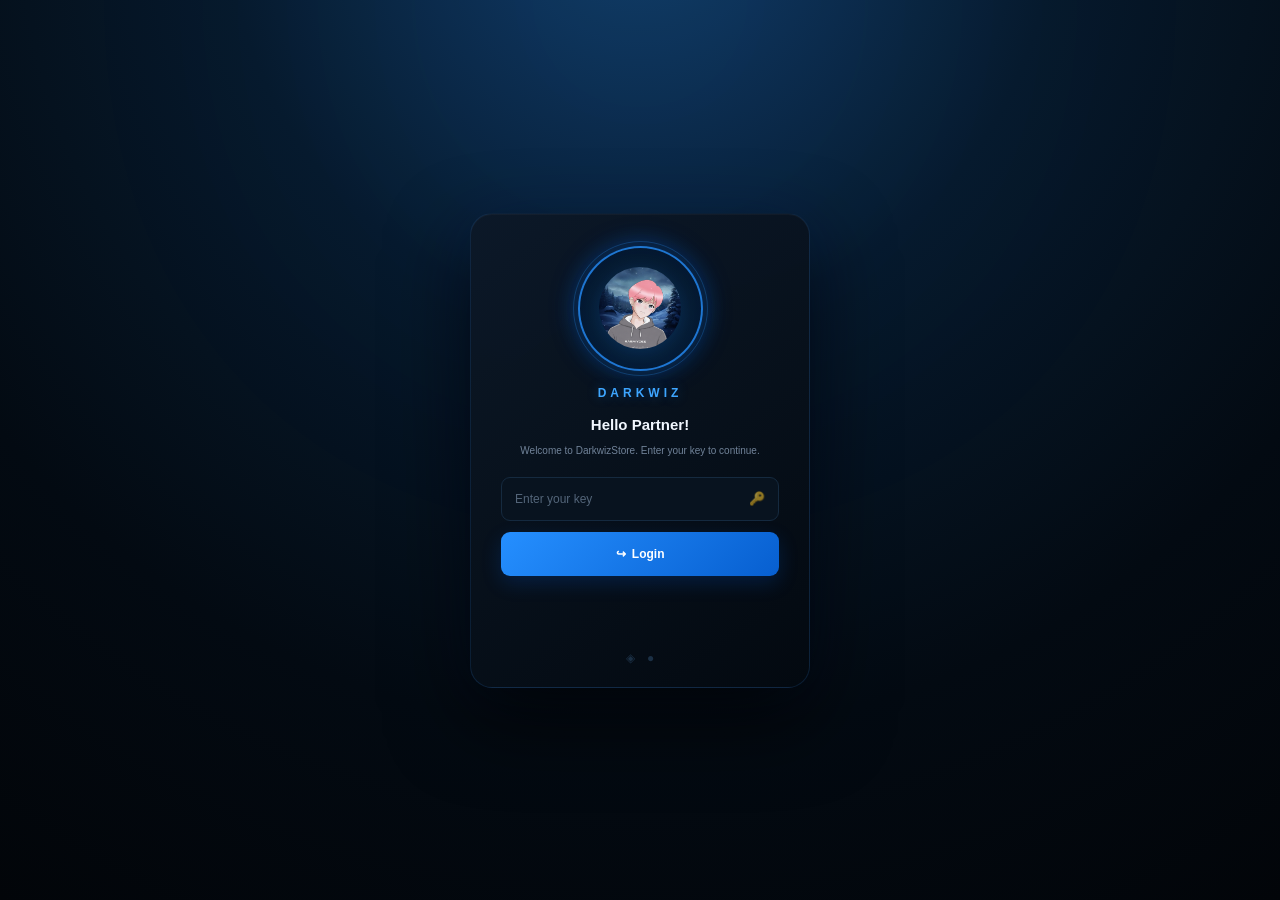
<file: index.html>
<!DOCTYPE html>
<html lang="en">

<head>
    <meta charset="UTF-8">
    <meta name="viewport" content="width=device-width, initial-scale=1.0">

    <title>Darkwiz</title>

    <link rel="stylesheet" href="style.css">
</head>

<body>

    <!-- Background Effect -->
    <div class="background-glow"></div>

    <div class="login-container">

        <!-- Logo Circle -->
        <div class="logo-circle">

            <div class="logo-ring"></div>

            <img src="image/Dark.png" alt="Darkwiz">

        </div>

        <!-- Brand -->
        <div class="brand-name">
            DARKWIZ
        </div>

        <h2>Hello Partner!</h2>

        <p class="description">
            Welcome to DarkwizStore. Enter your key to continue.
        </p>

        <!-- KEY INPUT -->
        <div class="input-box">

            <input
                type="text"
                id="key"
                placeholder="Enter your key"
                autocomplete="off"
            >

            <span class="key-icon">🔑</span>

        </div>

        <!-- LOGIN -->
        <button onclick="login()">

            <span class="login-icon">↪</span>

            Login

        </button>

        <!-- MESSAGE -->
        <div id="error"></div>

        <!-- Bottom -->
        <div class="bottom-icons">

            <span>◈</span>
            <span>●</span>

        </div>

    </div>

    <script src="script.js"></script>

</body>

</html>
</file>
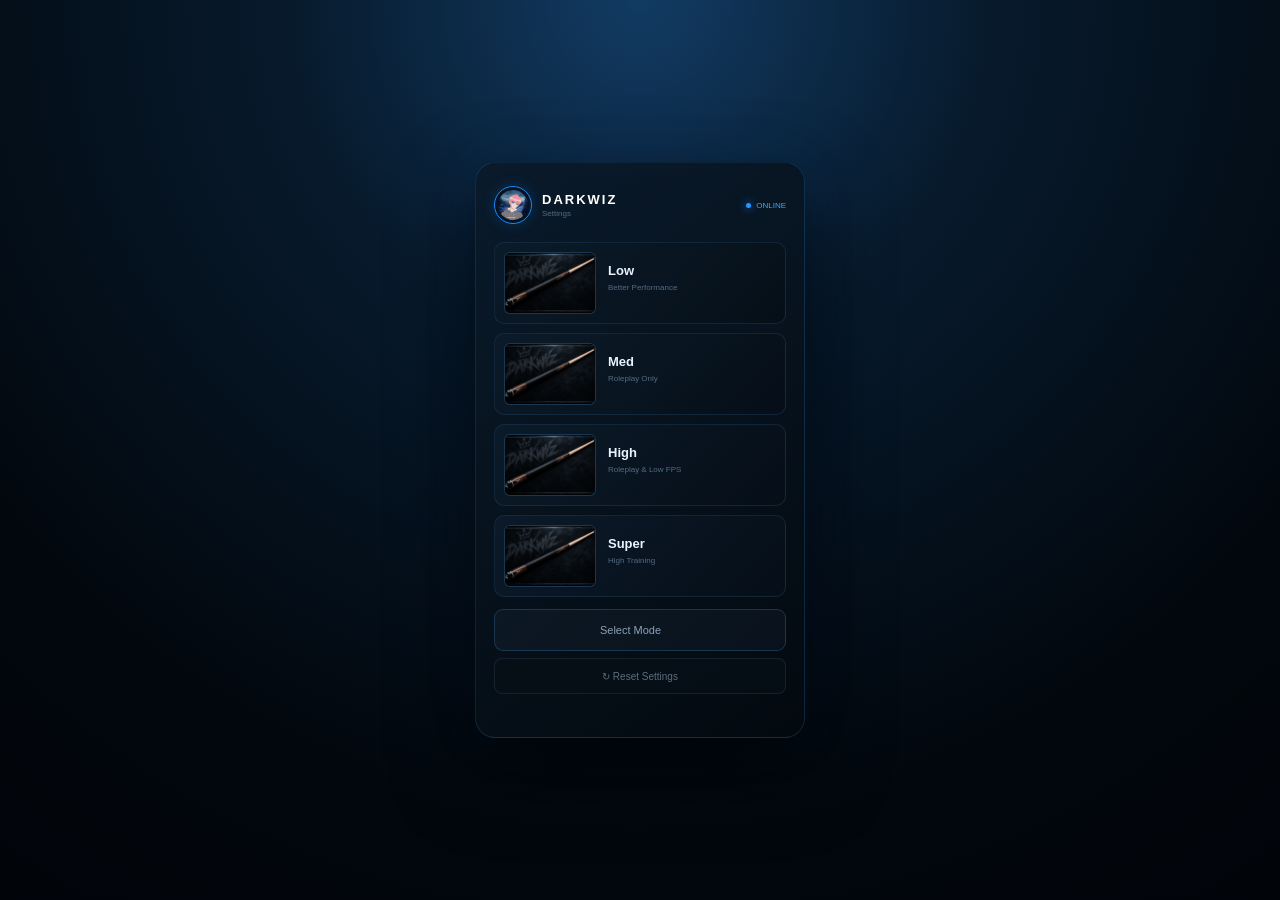
<file: dashboard.html>
<!DOCTYPE html>
<html lang="en">

<head>
    <meta charset="UTF-8">

    <meta
        name="viewport"
        content="width=device-width, initial-scale=1.0"
    >

    <title>Darkwiz Settings</title>

    <link rel="stylesheet" href="dashboard.css">
</head>

<body>

    <!-- =========================
         DASHBOARD
    ========================== -->

    <div class="dashboard" id="dashboardPage">

        <!-- HEADER -->

        <div class="top">

            <div class="brand">

                <img
                    src="image/Dark.png"
                    alt="Darkwiz"
                >

                <div>
                    <h1>DARKWIZ</h1>
                    <span>Settings</span>
                </div>

            </div>

            <div class="online">
                <i></i>
                ONLINE
            </div>

        </div>


        <!-- MODE LIST -->

        <div class="mode-list">


            <!-- LOW -->

            <div
                class="mode"
                data-mode="Low"
                onclick="selectMode(this)"
            >

                <div class="mode-image">

                    <img
                        src="image/Darkwiz Cue Showcase.png"
                        alt="Low"
                    >

                </div>

                <div class="mode-info">

                    <h3>Low</h3>

                    <p>Better Performance</p>

                    <span class="selected-text">
                        ACTIVE
                    </span>

                </div>

            </div>


            <!-- MED -->

            <div
                class="mode"
                data-mode="Med"
                onclick="selectMode(this)"
            >

                <div class="mode-image">

                    <img
                        src="image/Darkwiz Cue Showcase.png"
                        alt="Med"
                    >

                </div>

                <div class="mode-info">

                    <h3>Med</h3>

                    <p>Roleplay Only</p>

                    <span class="selected-text">
                        ACTIVE
                    </span>

                </div>

            </div>


            <!-- HIGH -->

            <div
                class="mode"
                data-mode="High"
                onclick="selectMode(this)"
            >

                <div class="mode-image">

                    <img
                        src="image/Darkwiz Cue Showcase.png"
                        alt="High"
                    >

                </div>

                <div class="mode-info">

                    <h3>High</h3>

                    <p>Roleplay & Low FPS</p>

                    <span class="selected-text">
                        ACTIVE
                    </span>

                </div>

            </div>


            <!-- SUPER -->

            <div
                class="mode"
                data-mode="Super"
                onclick="selectMode(this)"
            >

                <div class="mode-image">

                    <img
                        src="image/Darkwiz Cue Showcase.png"
                        alt="Super"
                    >

                </div>

                <div class="mode-info">

                    <h3>Super</h3>

                    <p>High Training</p>

                    <span class="selected-text">
                        ACTIVE
                    </span>

                </div>

            </div>

        </div>


        <!-- BUTTONS -->

        <div class="buttons">

            <button
                class="select-button"
                onclick="runMode()"
            >

                <span> Select Mode</span>

                <span class="arrow">→</span>

            </button>


            <button
                class="reset-button"
                onclick="resetSettings()"
            >

                ↻ Reset Settings

            </button>

        </div>


        <!-- STATUS -->

        <div
            id="status"
            class="status"
        ></div>

    </div>



    <!-- =========================
         LOADING SCREEN
    ========================== -->

    <div
        class="loading-screen"
        id="loadingScreen"
    >

        <div class="loader">

            <div class="loader-ring ring-1"></div>
            <div class="loader-ring ring-2"></div>
            <div class="loader-ring ring-3"></div>
            <div class="loader-ring ring-4"></div>
            <div class="loader-ring ring-5"></div>

            <div class="loader-center"></div>

        </div>


        <div class="loading-title">
            Initializing...
            <span>This won't take long.</span>
        </div>


        <div
            class="loading-subtitle"
            id="loadingSubtitle"
        >
            Loading Mode
        </div>

    </div>


    <script src="dashboard.js"></script>

</body>

</html>
</file>
<file: style.css>
* {
    margin: 0;
    padding: 0;
    box-sizing: border-box;
}

body {

    min-height: 100vh;

    display: flex;
    justify-content: center;
    align-items: center;

    font-family: Arial, Helvetica, sans-serif;

    background:
        radial-gradient(
            circle at 50% -10%,
            #123d68 0%,
            #071a2c 35%,
            #030a12 70%,
            #020509 100%
        );

    color: white;

    overflow: hidden;
}


/* =========================
   BACKGROUND
========================= */

.background-glow {

    position: fixed;

    width: 500px;
    height: 500px;

    border-radius: 50%;

    background: #006eff;

    filter: blur(180px);

    opacity: 0.08;

    top: -250px;

    pointer-events: none;
}


/* =========================
   LOGIN CARD
========================= */

.login-container {

    width: 340px;

    min-height: 475px;

    padding: 32px 30px;

    position: relative;

    text-align: center;

    border-radius: 22px;

    background:
        linear-gradient(
            145deg,
            rgba(12, 25, 40, 0.98),
            rgba(3, 9, 16, 0.99)
        );

    border: 1px solid rgba(55, 145, 255, 0.15);

    box-shadow:

        0 30px 80px rgba(0, 0, 0, 0.75),

        0 0 60px rgba(0, 102, 255, 0.08),

        inset 0 1px 0 rgba(255,255,255,0.03);

}


/* =========================
   LOGO
========================= */

.logo-circle {

    width: 125px;
    height: 125px;

    margin: 0 auto 15px;

    border-radius: 50%;

    position: relative;

    display: flex;

    justify-content: center;

    align-items: center;

    background:
        radial-gradient(
            circle,
            #102a45 0%,
            #061321 65%,
            #030911 100%
        );

    border: 2px solid rgba(38, 144, 255, 0.8);

    box-shadow:

        0 0 0 5px rgba(0, 110, 255, 0.05),

        0 0 30px rgba(0, 110, 255, 0.25),

        inset 0 0 25px rgba(0, 110, 255, 0.15);

}


/* Outer glowing ring */

.logo-ring {

    position: absolute;

    width: 135px;
    height: 135px;

    border-radius: 50%;

    border: 1px solid rgba(47, 151, 255, 0.25);

    box-shadow:

        0 0 20px rgba(0, 119, 255, 0.15);

}


/* Logo Image */

.logo-circle img {

    width: 82px;
    height: 82px;

    object-fit: contain;

    border-radius: 50%;

    position: relative;

    z-index: 2;

    filter:
        drop-shadow(
            0 5px 15px
            rgba(0, 128, 255, 0.25)
        );

}


/* =========================
   BRAND
========================= */

.brand-name {

    font-size: 12px;

    font-weight: 800;

    letter-spacing: 4px;

    color: #3fa7ff;

    margin-bottom: 16px;

    text-shadow:
        0 0 12px rgba(40, 145, 255, 0.35);

}


/* =========================
   TITLE
========================= */

h2 {

    font-size: 15px;

    font-weight: 600;

    margin-bottom: 10px;

    color: #f1f7ff;

}


.description {

    font-size: 10px;

    line-height: 1.6;

    color: #718399;

    margin-bottom: 18px;

}


/* =========================
   INPUT
========================= */

.input-box {

    width: 100%;

    height: 44px;

    display: flex;

    align-items: center;

    background: #08131f;

    border-radius: 9px;

    border: 1px solid #152a3f;

    padding-left: 13px;

    margin-bottom: 11px;

    transition: 0.25s;

}


.input-box:hover {

    border-color: #1d4b72;

}


.input-box:focus-within {

    border-color: #218fff;

    box-shadow:
        0 0 0 3px rgba(33, 143, 255, 0.08),
        0 0 18px rgba(33, 143, 255, 0.08);

}


.input-box input {

    width: 100%;

    height: 100%;

    border: none;

    outline: none;

    background: transparent;

    color: white;

    font-size: 12px;

}


.input-box input::placeholder {

    color: #536579;

}


.key-icon {

    font-size: 13px;

    padding-right: 13px;

    opacity: 0.55;

}


/* =========================
   LOGIN BUTTON
========================= */

button {

    width: 100%;

    height: 44px;

    border: none;

    border-radius: 9px;

    background:
        linear-gradient(
            135deg,
            #258fff,
            #075fd0
        );

    color: white;

    font-size: 12px;

    font-weight: 700;

    cursor: pointer;

    box-shadow:
        0 7px 20px rgba(0, 105, 255, 0.18);

    transition: all 0.2s ease;

}


button:hover {

    transform: translateY(-2px);

    background:
        linear-gradient(
            135deg,
            #42a1ff,
            #096be8
        );

    box-shadow:
        0 10px 28px rgba(0, 105, 255, 0.32);

}


button:active {

    transform: scale(0.98);

}


.login-icon {

    margin-right: 3px;

}


/* =========================
   ERROR / STATUS
========================= */

#error {

    height: 25px;

    margin-top: 9px;

    font-size: 10px;

    transition: 0.2s;

}


/* =========================
   BOTTOM
========================= */

.bottom-icons {

    position: absolute;

    left: 0;

    right: 0;

    bottom: 22px;

    display: flex;

    justify-content: center;

    gap: 12px;

    color: #1b3045;

    font-size: 12px;

}


.bottom-icons span {

    transition: 0.2s;

}


.bottom-icons span:hover {

    color: #238fff;

}
</file>
<file: dashboard.css>
* {
    margin: 0;
    padding: 0;
    box-sizing: border-box;
}


body {

    min-height: 100vh;

    display: flex;

    justify-content: center;

    align-items: center;

    font-family:
        Arial,
        Helvetica,
        sans-serif;

    background:
        radial-gradient(
            circle at 50% 0%,
            #123b63 0%,
            #071a2c 32%,
            #02070d 75%,
            #010409 100%
        );

    color: white;

    overflow: hidden;
}


/* =========================================
   DASHBOARD
========================================= */

.dashboard {

    width: 330px;

    min-height: 550px;

    padding: 18px;

    border-radius: 20px;

    background:
        linear-gradient(
            145deg,
            rgba(10, 27, 43, .98),
            rgba(3, 9, 15, .99)
        );

    border: 1px solid
        rgba(57, 153, 255, .17);

    box-shadow:
        0 30px 80px
        rgba(0, 0, 0, .78),

        0 0 60px
        rgba(0, 110, 255, .08);

    position: relative;

    overflow: hidden;

    transition:
        opacity .25s,
        transform .25s;
}


/* =========================================
   HEADER
========================================= */

.top {

    height: 48px;

    display: flex;

    align-items: center;

    justify-content: space-between;

    margin-bottom: 13px;
}


.brand {

    display: flex;

    align-items: center;

    gap: 10px;
}


.brand img {

    width: 38px;

    height: 38px;

    object-fit: contain;

    border-radius: 50%;

    border: 1px solid #1688ff;

    padding: 3px;

    background: #061321;

    box-shadow:
        0 0 14px
        rgba(0, 130, 255, .22);
}


.brand h1 {

    font-size: 13px;

    letter-spacing: 2px;

    font-weight: 800;
}


.brand span {

    display: block;

    font-size: 8px;

    color: #536b82;

    margin-top: 2px;
}


.online {

    font-size: 8px;

    color: #3aa9ff;

    display: flex;

    align-items: center;

    gap: 5px;
}


.online i {

    width: 5px;

    height: 5px;

    border-radius: 50%;

    background: #2698ff;

    box-shadow:
        0 0 8px #1688ff;
}


/* =========================================
   MODE LIST
========================================= */

.mode-list {

    display: flex;

    flex-direction: column;

    gap: 9px;
}


.mode {

    width: 100%;

    height: 82px;

    display: flex;

    align-items: center;

    gap: 12px;

    padding: 9px;

    border-radius: 10px;

    background:
        linear-gradient(
            135deg,
            rgba(12, 27, 42, .95),
            rgba(6, 15, 24, .95)
        );

    border: 1px solid
        rgba(31, 63, 91, .45);

    cursor: pointer;

    transition:
        .2s ease;

    position: relative;

    overflow: hidden;
}


.mode:hover {

    border-color:
        rgba(41, 142, 255, .55);

    transform:
        translateY(-1px);

    box-shadow:
        0 5px 20px
        rgba(0, 100, 255, .08);
}


/* SELECTED MODE */

.mode.selected {

    border-color: #168cff;

    background:
        linear-gradient(
            135deg,
            rgba(13, 42, 69, .98),
            rgba(5, 17, 29, .98)
        );

    box-shadow:

        0 0 0 1px
        rgba(24, 139, 255, .12),

        0 0 22px
        rgba(0, 105, 255, .14);
}


/* =========================================
   IMAGE
========================================= */

.mode-image {

    width: 92px;

    height: 62px;

    flex-shrink: 0;

    border-radius: 6px;

    overflow: hidden;

    background: #071725;

    border: 1px solid
        rgba(72, 150, 220, .25);
}


.mode-image img {

    width: 100%;

    height: 100%;

    object-fit: cover;

    display: block;
}


/* =========================================
   INFO
========================================= */

.mode-info {

    flex: 1;

    min-width: 0;
}


.mode-info h3 {

    font-size: 13px;

    font-weight: 600;

    color: #e8f3ff;

    margin-bottom: 5px;
}


.mode-info p {

    font-size: 8px;

    color: #536b82;

    white-space: nowrap;
}


.selected-text {

    display: block;

    margin-top: 5px;

    font-size: 7px;

    color: #2998ff;

    opacity: 0;

    transition: .2s;
}


.mode.selected .selected-text {

    opacity: 1;
}


/* =========================================
   BUTTONS
========================================= */

.buttons {

    display: flex;

    flex-direction: column;

    gap: 7px;

    margin-top: 12px;
}


.select-button {

    width: 100%;

    height: 42px;

    border-radius: 9px;

    border: 1px solid
        rgba(65, 130, 190, .3);

    background:
        linear-gradient(
            135deg,
            #0c1824,
            #09121c
        );

    color: #8ba0b5;

    font-size: 11px;

    cursor: pointer;

    transition: .2s;

    display: flex;

    justify-content: center;

    align-items: center;

    gap: 8px;
}


.select-button:hover {

    color: white;

    border-color: #168cff;

    background:
        linear-gradient(
            135deg,
            #0c2945,
            #071725
        );

    box-shadow:
        0 0 18px
        rgba(0, 110, 255, .14);
}


.select-button .arrow {

    color: #258fff;

    opacity: 0;

    transform:
        translateX(-5px);

    transition: .2s;
}


.select-button:hover .arrow {

    opacity: 1;

    transform:
        translateX(0);
}


/* =========================================
   RESET
========================================= */

.reset-button {

    width: 100%;

    height: 36px;

    border-radius: 8px;

    border: 1px solid
        rgba(100, 120, 140, .18);

    background:
        rgba(7, 15, 23, .8);

    color: #596d81;

    font-size: 10px;

    cursor: pointer;

    transition: .2s;
}


.reset-button:hover {

    color: #b6c5d4;

    border-color:
        rgba(100, 150, 190, .35);

    background: #0b1723;
}


/* =========================================
   STATUS
========================================= */

.status {

    height: 18px;

    margin-top: 7px;

    text-align: center;

    font-size: 8px;

    color: #2998ff;

    opacity: 0;

    transition: .2s;
}


/* =========================================
   LOADING SCREEN
========================================= */

.loading-screen {

    position: fixed;

    inset: 0;

    display: none;

    flex-direction: column;

    justify-content: center;

    align-items: center;

    text-align: center;

    background:
        radial-gradient(
            circle at 50% 35%,
            #0b2947 0%,
            #061827 28%,
            #02070d 65%,
            #010409 100%
        );

    z-index: 100;

}


/* เมื่อกำลังโหลด */

.loading-screen.active {

    display: flex;

    animation:
        loadingFadeIn .3s ease;
}


@keyframes loadingFadeIn {

    from {
        opacity: 0;
    }

    to {
        opacity: 1;
    }

}


/* =========================================
   LOADER
========================================= */

.loader {

    width: 120px;

    height: 120px;

    position: relative;

    margin-bottom: 25px;
}


.loader-ring {

    position: absolute;

    left: 50%;

    top: 50%;

    transform:
        translate(-50%, -50%);

    border-radius: 50%;

    border: 2px dashed
        rgba(36, 164, 255, .7);

    animation:
        rotateLoader 2s linear infinite;
}


.ring-1 {

    width: 110px;
    height: 110px;

    opacity: .9;

    animation-duration: 2s;
}


.ring-2 {

    width: 94px;
    height: 94px;

    opacity: .75;

    animation-duration: 2.5s;

    animation-direction: reverse;
}


.ring-3 {

    width: 78px;
    height: 78px;

    opacity: .6;

    animation-duration: 1.8s;
}


.ring-4 {

    width: 61px;
    height: 61px;

    opacity: .45;

    animation-duration: 2.2s;

    animation-direction: reverse;
}


.ring-5 {

    width: 45px;
    height: 45px;

    opacity: .25;

    animation-duration: 1.5s;
}


@keyframes rotateLoader {

    from {
        transform:
            translate(-50%, -50%)
            rotate(0deg);
    }

    to {
        transform:
            translate(-50%, -50%)
            rotate(360deg);
    }

}


/* CENTER */

.loader-center {

    position: absolute;

    width: 7px;

    height: 7px;

    left: 50%;

    top: 50%;

    transform:
        translate(-50%, -50%);

    border-radius: 50%;

    background: #37b8ff;

    box-shadow:
        0 0 15px #159dff,
        0 0 30px rgba(21, 157, 255, .5);

    animation:
        pulseCenter 1s ease-in-out infinite;
}


@keyframes pulseCenter {

    0%,
    100% {
        transform:
            translate(-50%, -50%)
            scale(.7);

        opacity: .6;
    }

    50% {
        transform:
            translate(-50%, -50%)
            scale(1.3);

        opacity: 1;
    }

}


/* =========================================
   LOADING TEXT
========================================= */

.loading-title {

    font-size: 13px;

    font-weight: 600;

    color: #edf7ff;

    margin-bottom: 6px;
}


.loading-title span {

    font-weight: 400;

    color: #9bb0c4;
}


.loading-subtitle {

    font-size: 9px;

    color: #60778d;

    letter-spacing: .2px;
}


/* =========================================
   MOBILE
========================================= */

@media (max-width: 500px) {

    .dashboard {

        width:
            calc(100% - 20px);

        max-width: 330px;
    }

}
</file>
